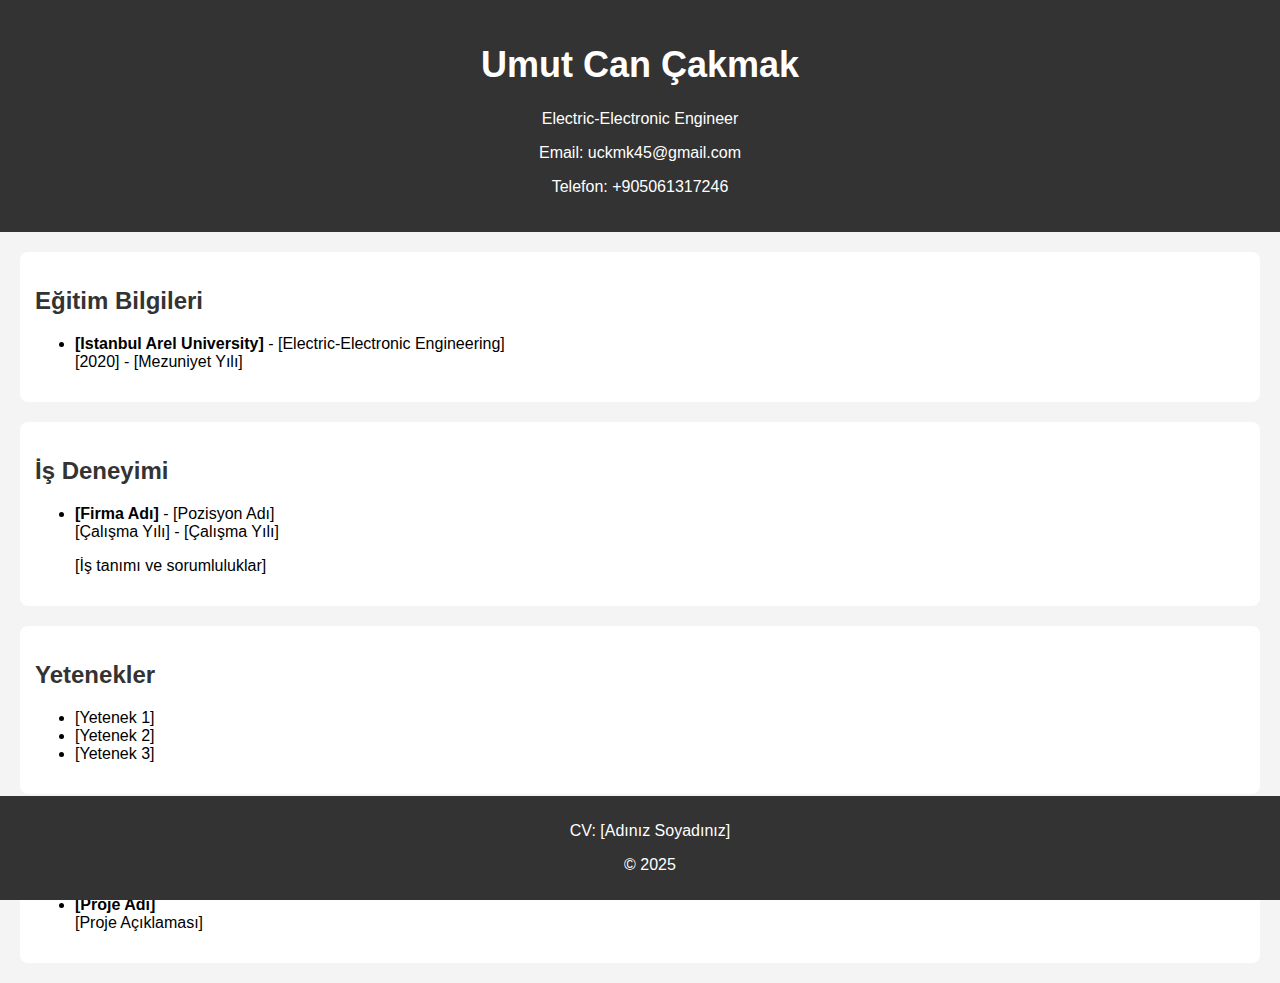
<file: index.html>
<!DOCTYPE html>
<html lang="tr">
<head>
    <meta charset="UTF-8">
    <meta name="viewport" content="width=device-width, initial-scale=1.0">
    <title>CV - [Adınız Soyadınız]</title>
    <link rel="stylesheet" href="style.css"> <!-- dış stil dosyası -->
</head>
<body>

    <header>
        <h1>Umut Can Çakmak</h1>
        <p>Electric-Electronic Engineer</p>
        <p>Email: uckmk45@gmail.com</p>
        <p>Telefon: +905061317246</p>
    </header>

    <section id="education">
        <h2>Eğitim Bilgileri</h2>
        <ul>
            <li>
                <strong>[Istanbul Arel University]</strong> - [Electric-Electronic Engineering] <br>
                <span>[2020] - [Mezuniyet Yılı]</span>
            </li>
            <!-- Diğer eğitim bilgilerini buraya ekleyebilirsiniz -->
        </ul>
    </section>

    <section id="experience">
        <h2>İş Deneyimi</h2>
        <ul>
            <li>
                <strong>[Firma Adı]</strong> - [Pozisyon Adı] <br>
                <span>[Çalışma Yılı] - [Çalışma Yılı]</span>
                <p>[İş tanımı ve sorumluluklar]</p>
            </li>
            <!-- Diğer iş deneyimlerinizi buraya ekleyebilirsiniz -->
        </ul>
    </section>

    <section id="skills">
        <h2>Yetenekler</h2>
        <ul>
            <li>[Yetenek 1]</li>
            <li>[Yetenek 2]</li>
            <li>[Yetenek 3]</li>
            <!-- Diğer yeteneklerinizi buraya ekleyebilirsiniz -->
        </ul>
    </section>

    <section id="projects">
        <h2>Projeler</h2>
        <ul>
            <li>
                <strong>[Proje Adı]</strong> <br>
                <span>[Proje Açıklaması]</span>
            </li>
            <!-- Diğer projelerinizi buraya ekleyebilirsiniz -->
        </ul>
    </section>

    <footer>
        <p>CV: [Adınız Soyadınız]</p>
        <p>&copy; 2025</p>
    </footer>

</body>
</html>
</file>
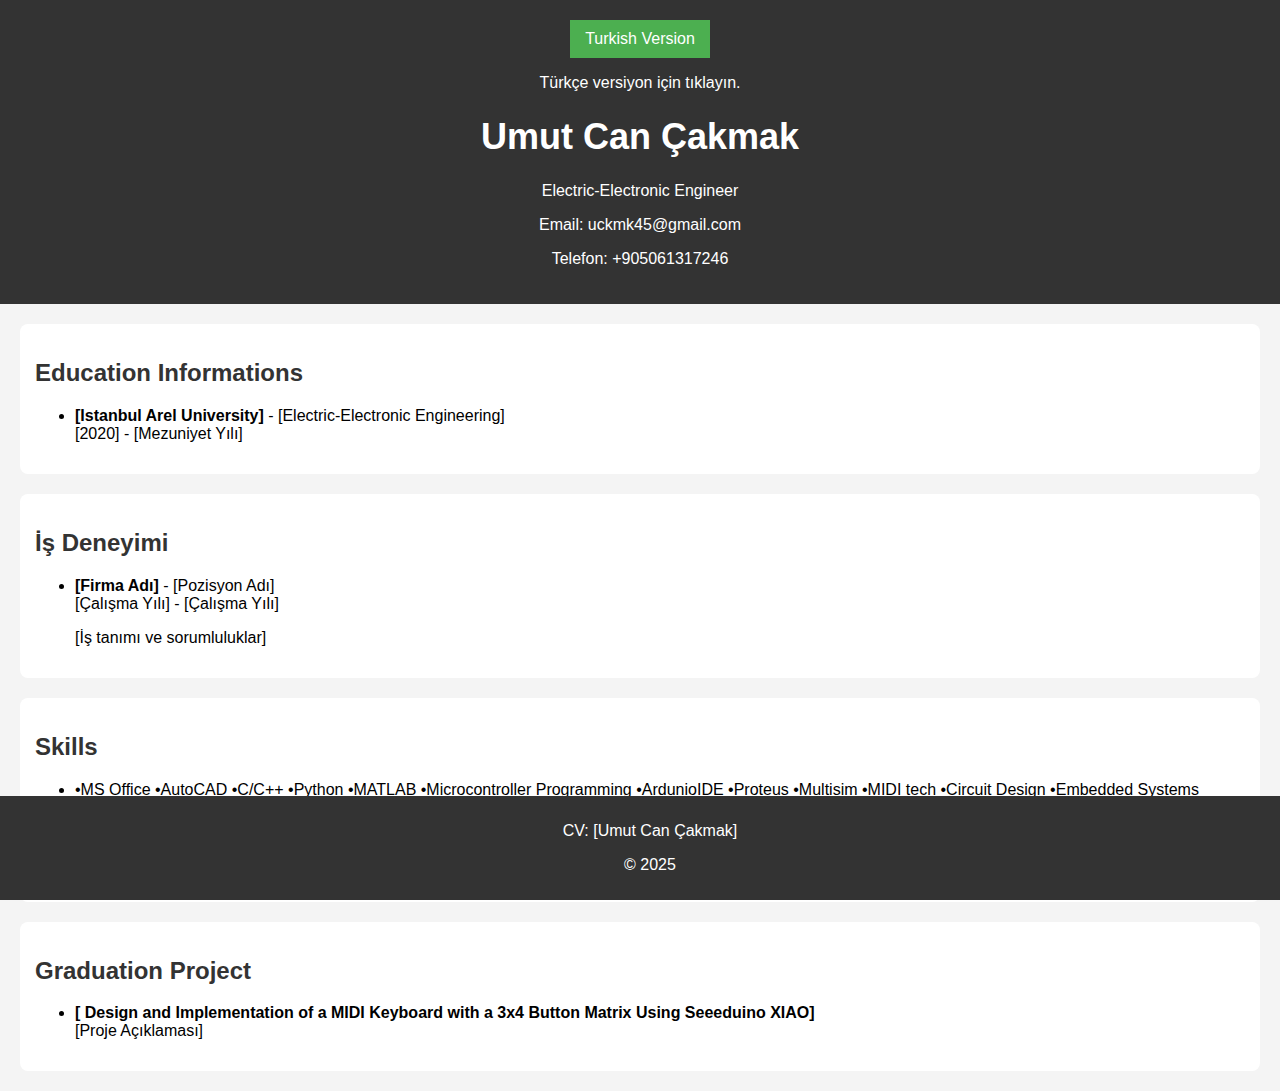
<file: english.html>
<!DOCTYPE html>
<html lang="tr">
<head>
    <meta charset="UTF-8">
    <meta name="viewport" content="width=device-width, initial-scale=1.0">
    <title>CV - [Adınız Soyadınız]</title>
    <link rel="stylesheet" href="style.css"> <!-- dış stil dosyası -->
</head>
<body>
	
    <header>
		<nav>
        <button onclick="window.location.href='index.html'" style="padding: 10px 15px; background-color: #4CAF50; color: white; border: none; cursor: pointer; font-size: 16px;">
            Turkish Version
        </button>
		<p>Türkçe versiyon için tıklayın.</p>
    </nav>
        <h1>Umut Can Çakmak</h1>
        <p>Electric-Electronic Engineer</p>
        <p>Email: uckmk45@gmail.com</p>
        <p>Telefon: +905061317246</p>
    </header>

    <section id="education">
        <h2>Education Informations</h2>
        <ul>
            <li>
                <strong>[Istanbul Arel University]</strong> - [Electric-Electronic Engineering] <br>
                <span>[2020] - [Mezuniyet Yılı]</span>
            </li>
            <!-- Diğer eğitim bilgilerini buraya ekleyebilirsiniz -->
        </ul>
    </section>

    <section id="experience">
        <h2>İş Deneyimi</h2>
        <ul>
            <li>
                <strong>[Firma Adı]</strong> - [Pozisyon Adı] <br>
                <span>[Çalışma Yılı] - [Çalışma Yılı]</span>
                <p>[İş tanımı ve sorumluluklar]</p>
            </li>
            <!-- Diğer iş deneyimlerinizi buraya ekleyebilirsiniz -->
        </ul>
    </section>

    <section id="skills">
        <h2>Skills</h2>
        <ul>
            <li> •MS Office •AutoCAD •C/C++ •Python •MATLAB •Microcontroller Programming
 •ArdunioIDE •Proteus •Multisim •MIDI tech •Circuit Design •Embedded Systems •Signal
 Processing •Hardware •Cisco Networking Skills •Software Integration •Inventor
 •Tinkercad •Photoshop •Team Collaboration •Project Management •Problem-Solving
 and Debugging</li>
            <li>[Yetenek 2]</li>
            <li>[Yetenek 3]</li>
            <!-- Diğer yeteneklerinizi buraya ekleyebilirsiniz -->
        </ul>
    </section>

    <section id="projects">
        <h2> Graduation Project</h2>
        <ul>
            <li>
                <strong>[ Design and Implementation of a MIDI Keyboard with a 3x4 Button Matrix Using Seeeduino
 XIAO]</strong> <br>
                <span>[Proje Açıklaması]</span>
            </li>
            <!-- Diğer projelerinizi buraya ekleyebilirsiniz -->
        </ul>
    </section>

    <footer>
        <p>CV: [Umut Can Çakmak]</p>
        <p>&copy; 2025</p>
    </footer>

</body>
</html>
</file>
<file: style.css>
body {
    font-family: Arial, sans-serif;
    margin: 0;
    padding: 0;
    background-color: #f4f4f4;
}

header {
    background-color: #333;
    color: white;
    text-align: center;
    padding: 20px;
}

h1 {
    font-size: 36px;
}

h2 {
    color: #333;
}

section {
    margin: 20px;
    padding: 15px;
    background-color: white;
    border-radius: 8px;
}

footer {
    text-align: center;
    padding: 10px;
    background-color: #333;
    color: white;
    position: fixed;
    width: 100%;
    bottom: 0;
}
</file>
